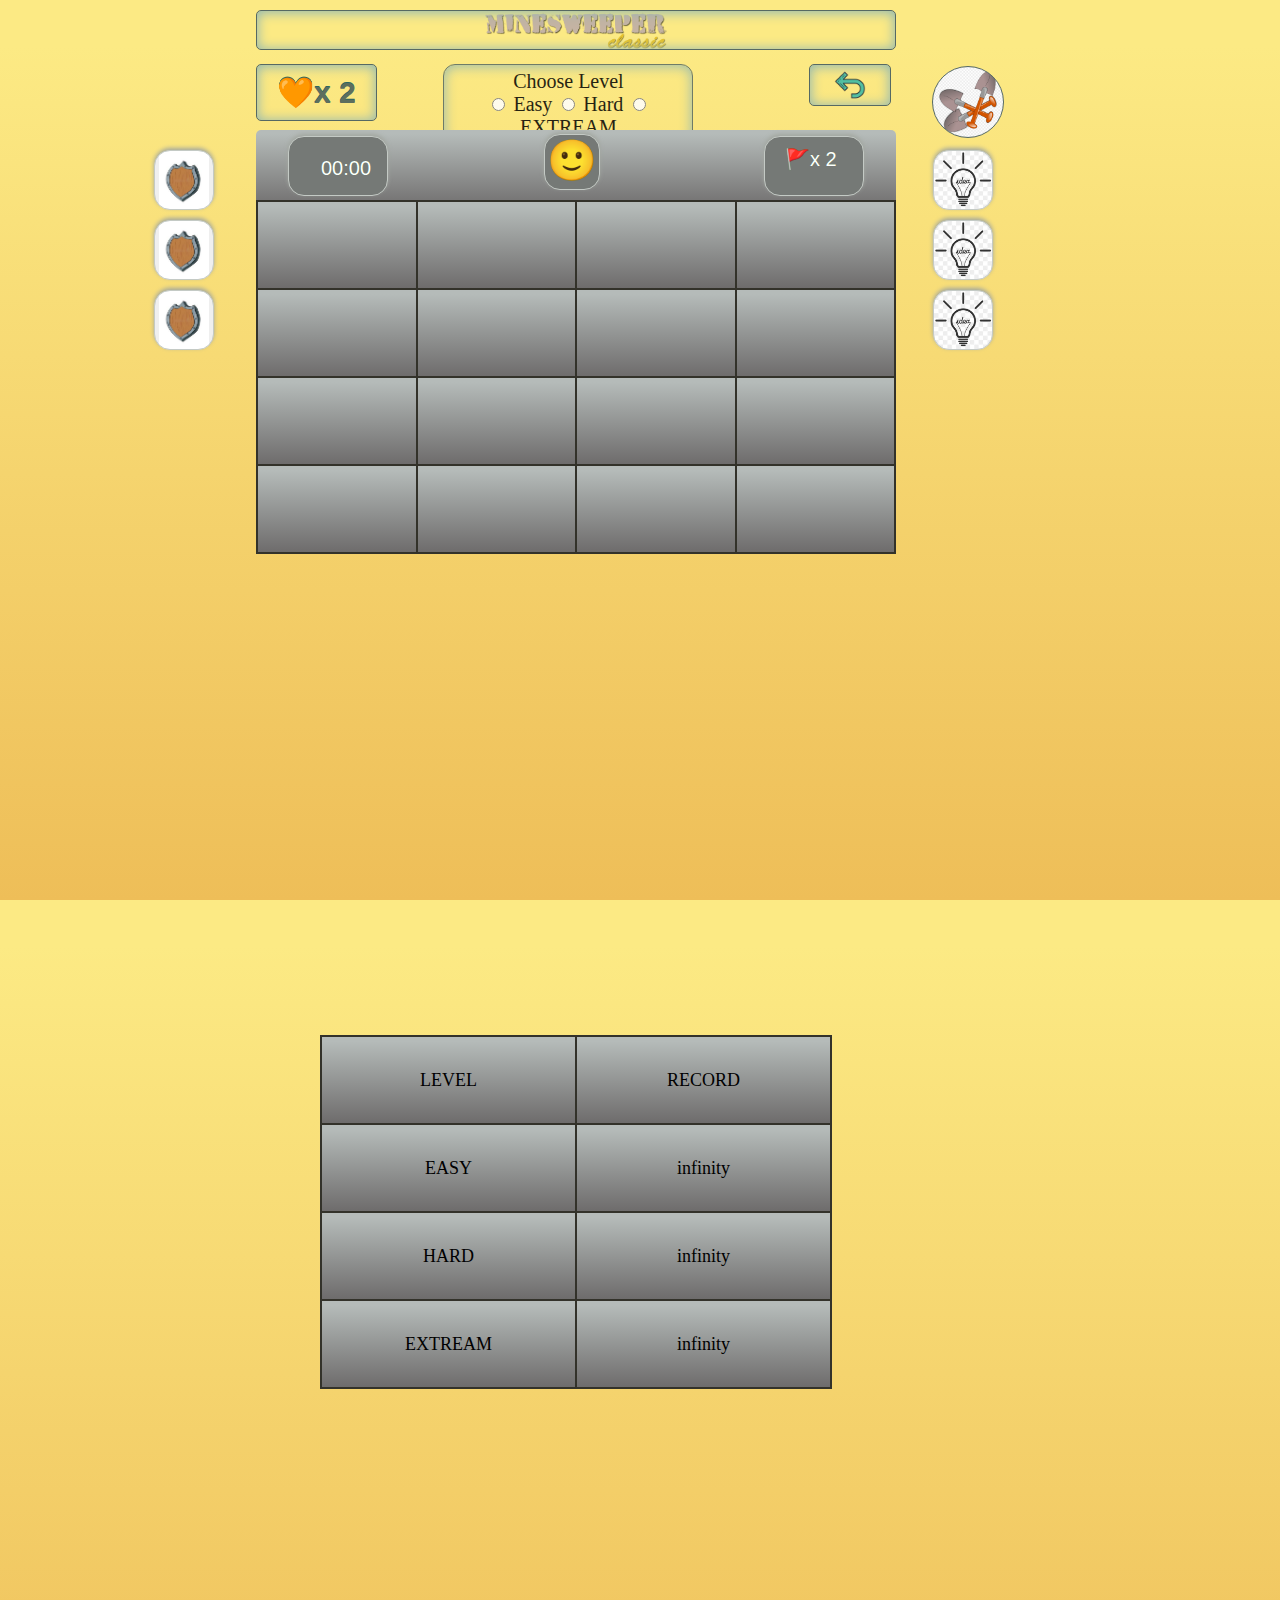
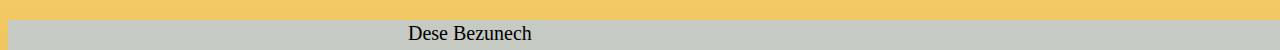
<file: index.html>
<!-- CR: WHY?, also missing meta content type - hence not working -->
<!-- <!DOCTYPE html> -->
<html>

<head>
    <title>Minesweeper</title>
    <link rel="stylesheet" href="css/main.css">

</head>

<body onload="initGame()">
    <div class="title"></div>
    <div class="top-screen">
        <div class="life"></div>
        <button class="hint hint1" data-i="1" onclick="clickHint(this)"></button>
        <button class="hint hint2" data-i="2" onclick="clickHint(this)"></button>
        <button class="hint hint3" data-i="3" onclick="clickHint(this)"></button>
        <button class="safe safe1" data-i="1" onclick="clickSafe(this)"></button>
        <button class="safe safe2" data-i="2" onclick="clickSafe(this)"></button>
        <button class="safe safe3" data-i="3" onclick="clickSafe(this)"></button>
        <button class="undo" onclick="undoLastMove()"></button>
        <button class="manually" onclick="setManually()"></button>
        <div class="check-box">
            <header>Choose Level</header>
            <input class="selection" onclick="setBoardSize(this)" type="radio" name="4" id="4">
            <label for="4">Easy</label>
            <input class="selection" onclick="setBoardSize(this)" type="radio" name="8" id="8">
            <label for="8">Hard</label>
            <input class="selection" onclick="setBoardSize(this)" type="radio" name="12" id="12">
            <label for="12">EXTREAM</label>
        </div>
    </div>
    <div class="info">
        <div class="timer">00:00</div>
        <button onclick="initGame()" class="start-game"></button>
        <div class="flags"></div>
    </div>
    <div class="msg"></div>
    <!-- <div class="board-container">
    </div> -->
    <table></table>
    <table class="records">
        <tbody>
            <tr>
                <td>LEVEL</td>
                <td>RECORD</td>
                <!-- <td>NAME</td> -->
            </tr>
            <tr>
                <td>EASY</td>
                <td class="easy-score">infinity</td>
                <!-- <td class="easy-name">notplayed</td> -->
            </tr>
            <tr>
                <td>HARD</td>
                <td class="hard-score">infinity</td>
                <!-- <td class="hard-name">notplayed</td> -->
            </tr>
            <tr>
                <td>EXTREAM</td>
                <td class="extream-score">infinity</td>
                <!-- <td class="extream-name">notplayed</td> -->
            </tr>
        </tbody>

    </table>
    <footer>Dese Bezunech</footer>
    <!-- <div class="place">Dese Bezunech</div> -->
    <script src="js/main.js"></script>
    <script src="js/util.js"></script>
</body>

</html>
</file>
<file: css/main.css>
* {
    box-sizing: border-box;
}

body {
    background: linear-gradient(to bottom, #fcea84 5%, #eebe58 100%);
    /* background-color: rgb(255, 245, 110); */
    overflow-x: hidden;
    overflow-y: scroll;
}

.title {
    width: 50%;
    height: 40px;
    box-shadow: inset 0px 1px 12px 1px #91b8b3;
    background-image: url(../images/title.png);
    background-position: center;
    background-size: contain;
    background-repeat: no-repeat;
    border-radius: 5px;
    border: 1px solid #566963;
    display: inline-block;
    /* cursor: pointer;
    color: #ffffff; */
    /* padding:10px 20px; */
    /* text-shadow: 0px -1px 0px #2b665e; */
    position: absolute;
    margin-bottom: 10px;
    left: 20%;
    top: 10px;
}

.title img {
    width: 100%;
    height: 100%;
    object-fit: cover;
}

.top-screen {
    width: 80%;
    height: 80px;
    display: block;
    position: absolute;
    left: 20%;
    top: 60px;
}

/* 
.open-screen{

    background-color: rgb(124, 121, 121);
    border-radius: 5px;
    border: 5px medium rgb(207, 198, 198);

} */

/* .life{
    width: 10px;
    border-radius: 12px;
    background-color: rgb(223, 241, 241);
    text-align: center;
    position: absolute;
    display: inline-block;
    left: 10%;

} */

.life {
    box-shadow: inset 0px 1px 12px 1px #91b8b3;
    /* background: linear-gradient(to bottom, #fcea84 5%, #eebe58 100%); */
    border-radius: 5px;
    border: 1px solid #566963;
    display: inline-block;
    cursor: pointer;
    color: #5d6e5e;
    font-family: Arial;
    font-size: 30px;
    font-weight: bold;
    padding: 10px 20px;
    text-decoration: none;
    text-shadow: 0px -1px 0px #2b665e;
    position: absolute;
    left: 0%;
    top: 5%;
}

.check-box {
    width: 250px;
    border-radius: 12px;
    box-shadow: inset 0px 1px 12px 1px #91b8b3;
    /* background: linear-gradient(to bottom, #fcea8400 5%, #eebe5800 100%); */
    border: 1px solid #566963;
    /* background:linear-gradient(to bottom, #768d87 5%, #a7b5b5 100%); */
    /* background:linear-gradient(to right, #efffaa 5%, #fff678 100%); */
    opacity: 0.85;
    font-size: 20px;
    font-family: fantasy;
    padding: 5px 10px;
    text-align: center;
    position: absolute;
    display: inline-block;
    left: 18.3%;
    top: 5%;
}

.selction {
    display: block;
    left: 150px
}

.undo {
    box-shadow: inset 0px 1px 12px 1px #91b8b3;
    background: linear-gradient(to bottom, #768d8700 5%, #a7b5b500 100%);
    background-image: url(../images/undo.png);
    background-position: center;
    background-size: contain;
    background-repeat: no-repeat;
    border-radius: 5px;
    border: 1px solid #566963;
    display: inline-block;
    cursor: pointer;
    /* color: #ffffff; */
    padding: 20px 40px;
    text-shadow: 0px -1px 0px #2b665e;
    position: absolute;
    right: 38%;
    top: 5%;
}

.undo:hover {
    padding: 25px 45px;
    cursor: pointer;
}

.undo.clicked {
    width: 40px;
    height: 40px;
}

.undo img {
    width: 100%;
    height: 100%;
    object-fit: cover;
}

.info {
    width: 50%;
    height: 80px;
    background: linear-gradient(to bottom, #b5bbb9 5%, #6e6c6c 100%);
    border-radius: 5px;
    border: 5px medium rgb(207, 198, 198);
    margin-top: 20px;
    position: absolute;
    left: 20%;
    top: 110px;
}

.timer {
    width: 100px;
    height: 60px;
    box-shadow: 0px -2px 4px 0px #a2a7a0;
    background-color: #757976;
    border-radius: 16px;
    border: 1px solid #c4cac5;
    display: inline-block;
    color: #ffffff;
    font-family: Arial;
    padding: 20px 32px;
    font-size: 20px;
    text-decoration: none;
    text-shadow: 0px 0px 0px #2f6627;
    position: absolute;
    left: 5%;
    top: 7%;
}

.start-game {
    box-shadow: 0px -2px 4px 0px #a2a7a0;
    background-color: #757976;
    border-radius: 16px;
    border: 1px solid #c4cac5;
    display: inline-block;
    cursor: pointer;
    color: #ffffff;
    font-family: Arial;
    padding: 2px 2px 5px 2px;
    font-size: 40px;
    text-decoration: none;
    text-shadow: 0px 0px 0px #2f6627;
    position: absolute;
    left: 45%;
    top: 5%;
}

.start-game:hover {
    background-color: #c5cac2;
}

.start-game:active {
    position: relative;
    top: 1px;
}

.flags {
    width: 100px;
    height: 60px;
    box-shadow: 0px -2px 4px 0px #a2a7a0;
    background-color: #757976;
    border-radius: 16px;
    border: 1px solid #c4cac5;
    display: inline-block;
    color: #ffffff;
    font-family: Arial;
    padding: 10px 10px 30px 20px;
    font-size: 20px;
    text-decoration: none;
    text-shadow: 0px 0px 0px #2f6627;
    position: absolute;
    right: 5%;
    top: 7%;
}

.hint {
    width: 60px;
    height: 60px;
    box-shadow: 0px -2px 4px 0px #a2a7a0;
    background-image: url(../images/lampoff.jfif);
    background-size: contain;
    background-repeat: no-repeat;
    border-radius: 16px;
    border: 1px solid #c4cac5;
    display: inline-block;
    color: #ffffff;
    font-family: Arial;
    padding: 10px 10px 30px 20px;
    font-size: 20px;
    text-decoration: none;
    text-shadow: 0px 0px 0px #2f6627;
    position: absolute;
    right: 28%;
    transition: 0.2s;
}

.hint img {
    width: 100%;
    height: 100%;
    object-fit: cover;
}

.hint.marked {
    background-image: url(../images/lamponn.png)
}

.hint:hover {
    margin: 3px;
    cursor: pointer;
}

.hint1 {
    top: 90px;
}

.hint2 {
    top: 160px;
}

.hint3 {
    top: 230px
}

.safe {
    width: 60px;
    height: 60px;
    box-shadow: 0px -2px 4px 0px #a2a7a0;
    background-image: url(../images/sheild2.jfif);
    background-position: center;
    background-size: contain;
    background-repeat: no-repeat;
    border-radius: 16px;
    border: 1px solid #c4cac5;
    display: inline-block;
    color: #ffffff;
    font-family: Arial;
    padding: 10px 0px 30px 30px;
    font-size: 20px;
    text-decoration: none;
    text-shadow: 0px 0px 0px #879c83;
    position: absolute;
    left: -10%;
    transition: 0.2s;
}

.safe img {
    width: 100%;
    height: 100%;
    object-fit: cover;
}

.safe.marked {
    background-image: url(../images/sheild2.jfif)
}

.safe:hover {
    margin: 3px;
    cursor: pointer;
}

.safe1 {
    top: 90px;
}

.safe2 {
    top: 160px;
}

.safe3 {
    top: 230px
}

/* .board-container{
    width:60%;
    height: 453px;
    background-color: indigo;
    position: absolute;
    top : 180px ;
    left: 20%;
    bottom: 300px;
    margin-bottom: 50px;   
} */

.manually {
    /* box-shadow:inset 0px 1px 12px 1px #91b8b3;
    background:linear-gradient(to bottom, #768d87 5%, #a7b5b5 100%); */
    background-image: url(../images/manually.png);
    background-position: center;
    background-size: contain;
    background-repeat: no-repeat;
    border-radius: 50%;
    border: 1px solid #566963;
    display: inline-block;
    cursor: pointer;
    color: #5a2424;
    font-size: 20px;
    padding: 35px;
    text-shadow: 0px -1px 0px #2b665e;
    position: absolute;
    right: 27%;
    top: 8%;
    transition: 0.2;
}

.manually:hover {
    padding: 37px 37px;
}

.manually.counter {
    padding: 35px;
    opacity: 0.5;
    font-size: 20px;
}

/* .manually.clicked{
    box-shadow:inset 0px 1px 12px 1px #91b8b3;
    background-color: rgb(255, 245, 110);
    border:1px solid #566963;
	background:linear-gradient(to bottom, rgb(252, 243, 129) 5%, rgb(255, 245, 101)); 
    padding:35px;
    color:#5a2424;
    font-size: 20px;
    /* opacity: 0.5; 
} */

*/ .manually img {
    width: 100%;
    height: 100%;
    object-fit: cover;
}

table {
    width: 50%;
    height: 350px;
    background-color: #33322a;
    position: absolute;
    top: 200px;
    left: 20%;
    bottom: 300px;
    margin-bottom: 50px;
    table-layout: fixed;
}

tbody {
    width: 100%;
    height: 350px;
    background-color: rgb(201, 204, 204);
    visibility: visible;
}

td {
    width: 25px;
    height: 25px;
    /* border-style: double; */
    border: 1px solid rgba(156, 149, 141, 0.53black);
    text-align: center;
    /* background-color:  */
    background: linear-gradient(to bottom, #b5bbb9 5%, #6e6c6c 100%);
    font-size: 18px;
    transition: 0.4s;
}

.records{
    width: 40%;
    height: 100px;
    background-color: #33322a;
    position: absolute;
    top: 115%;
    left: 25%;
    table-layout: fixed;
}

.rec-body {
    width: 100%;
    height: 150px;
    background-color: rgb(201, 204, 204);
    visibility: visible;
}

.rec-cell {
    width: 25px;
    height: 25px;
    /* border-style: double; */
    border: 1px solid rgba(156, 149, 141, 0.53black);
    text-align: center;
    /* background-color:  */
    background: linear-gradient(to bottom, #b5bbb9 5%, #6e6c6c 100%);
    font-size: 18px;
    transition: 0.4s;
}




td:hover {
    background: linear-gradient(to bottom, #dde2e0 5%, #8b8989 100%);
    opacity: 0.6;
    cursor: pointer;
}

.cell.clicked {
    box-shadow: inset 0px 1px 12px 1px #7c8b89;
    background:linear-gradient(to bottom, #ffffff 5%, #c5bdbd 100%);
}

/* .cell.clicked{
    width: 25px;
    height: 25px;
    border-style: double;
    border:1px solid black;
    text-align: center;
    background-color: rgb(243, 207, 181);
    font-size: 20px;
    padding: 2px;

} */

.msg {
    width: 200px;
    height: 150px;
    box-shadow: inset 0px 1px 12px 1px #91b8b3;
    background-image: url(../images/oops.jpg);
    background-position: center;
    background-size: contain;
    background-repeat: no-repeat;
    border-radius: 5px;
    border: 1px solid #566963;
    display: inline-block;
    cursor: pointer;
    color: #ffffff;
    /* padding:10px 20px; */
    text-shadow: 0px -1px 0px #2b665e;
    position: absolute;
    right: 10%;
    top: 65%;
    visibility: hidden;
}

.msg.win {
    background-image: url(../images/win.jfif)
}

.msg.lose {
    background-image: url(../images/lose.jpg)
}
.msg.ready{
    background-image: url(../images/download.jfif)
}
.msg.record{
    background-image: url(../images/newrecord.png);
}

.msg img {
    width: 100%;
    height: 100%;
    object-fit: cover;
}

footer {
    background-color: #c5cac2;
    border: 2px medium rgb(241, 241, 177);
    width: 150%;
    height: 30px;
    position: absolute;
    top: 180%;
    display: block;
    font-size: 20px;
    padding: 2px 400px;
}
</file>
